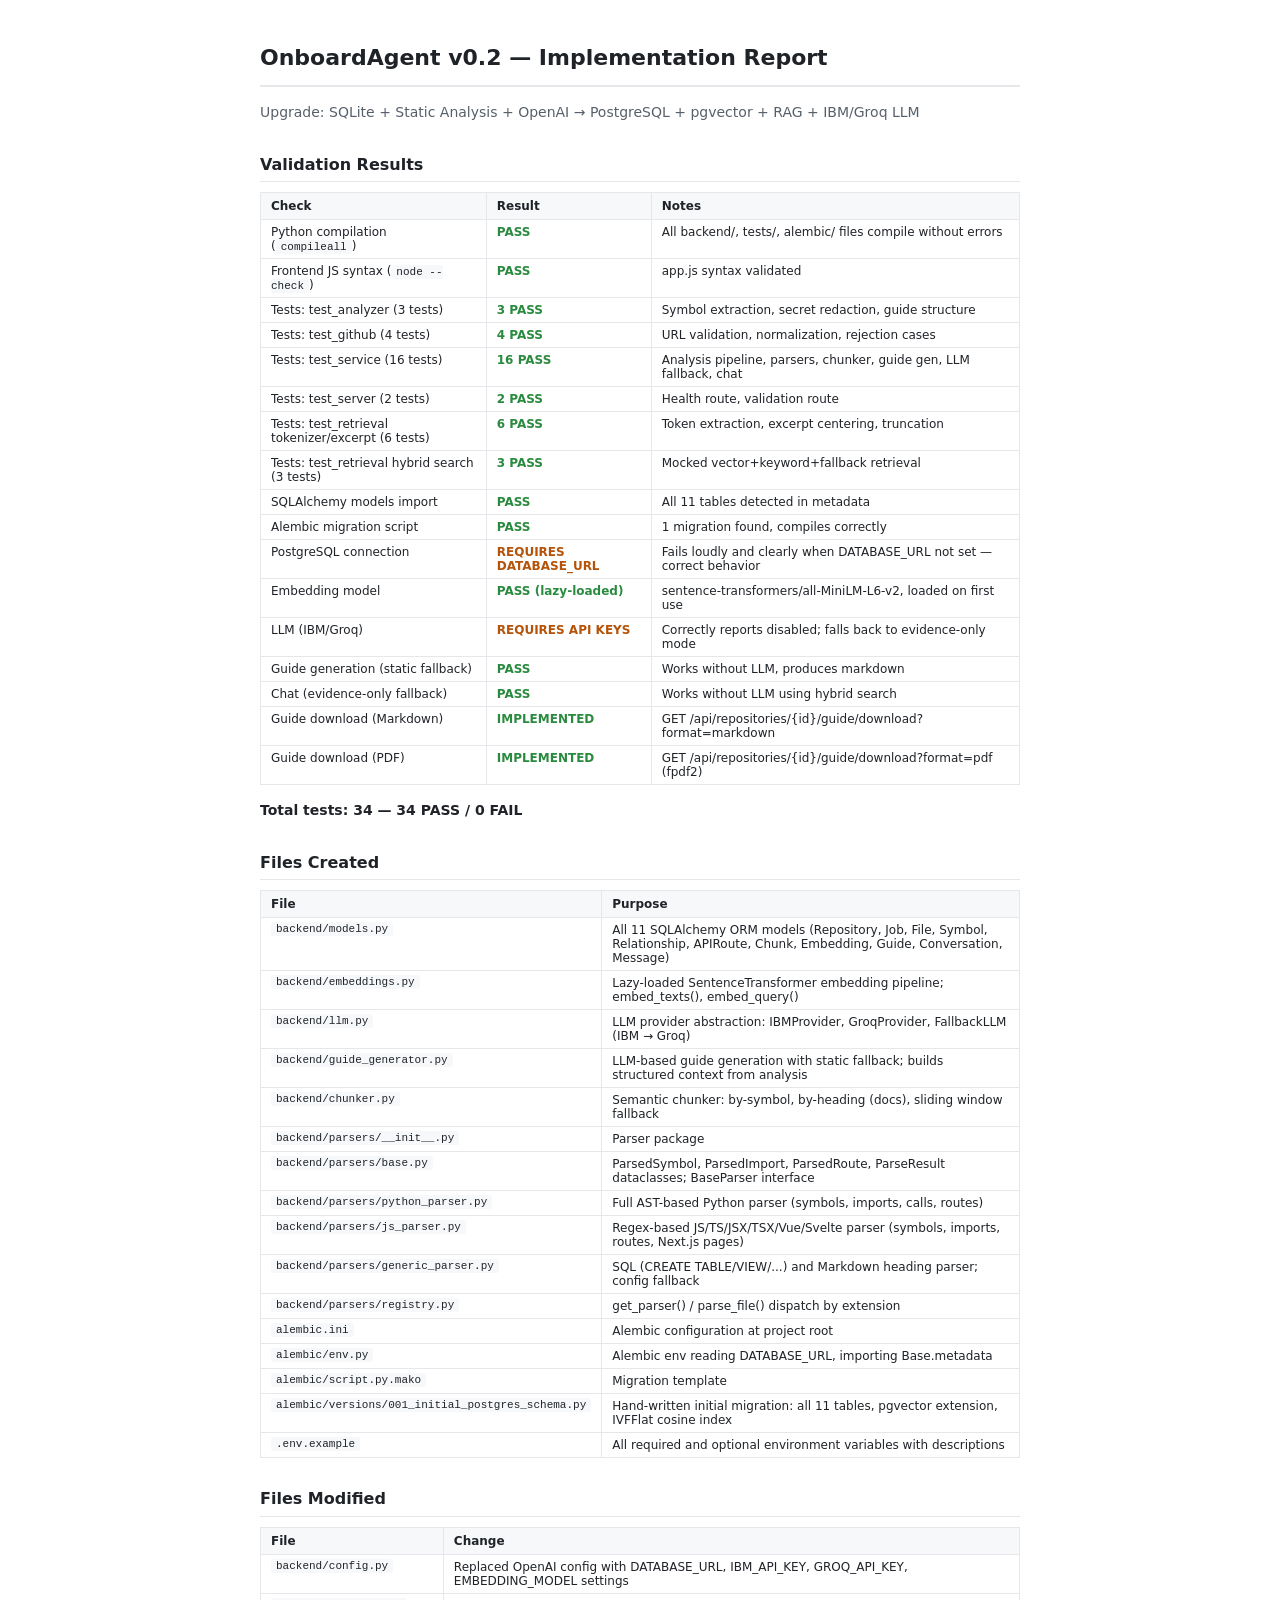
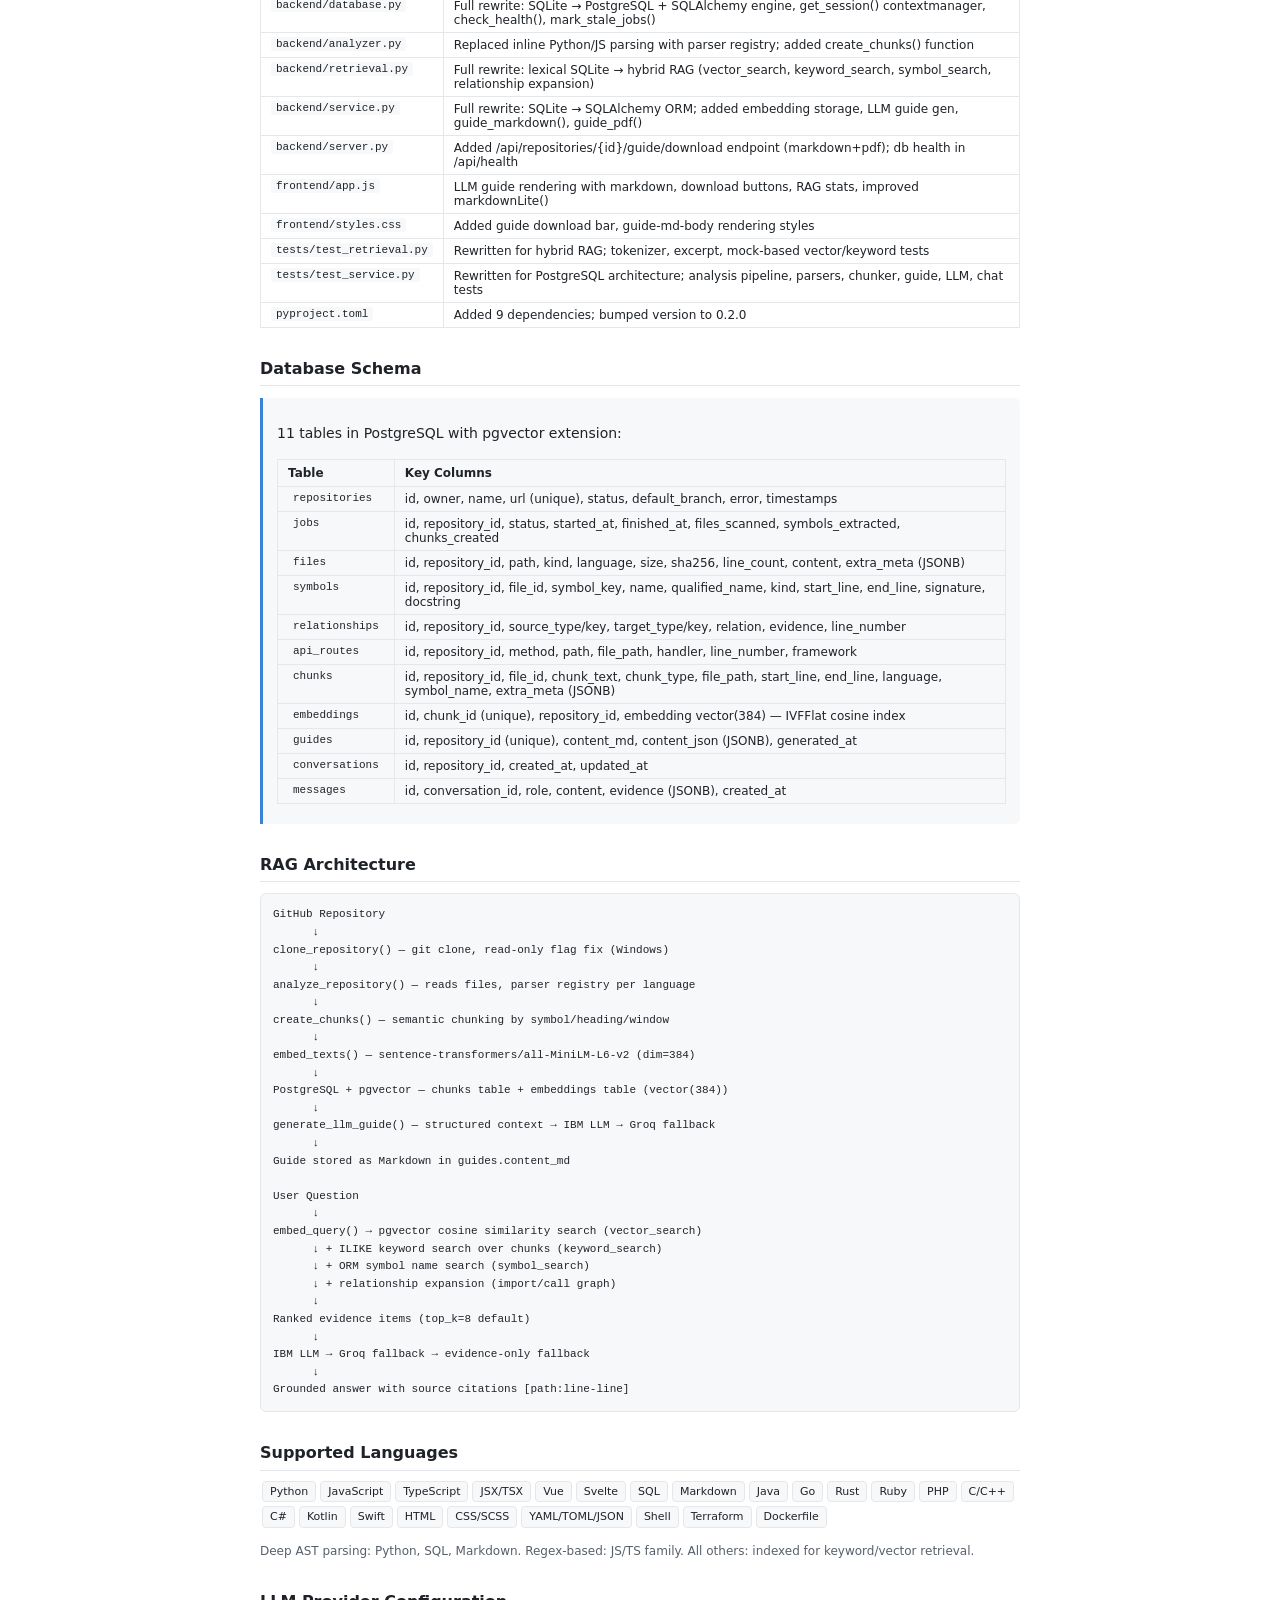
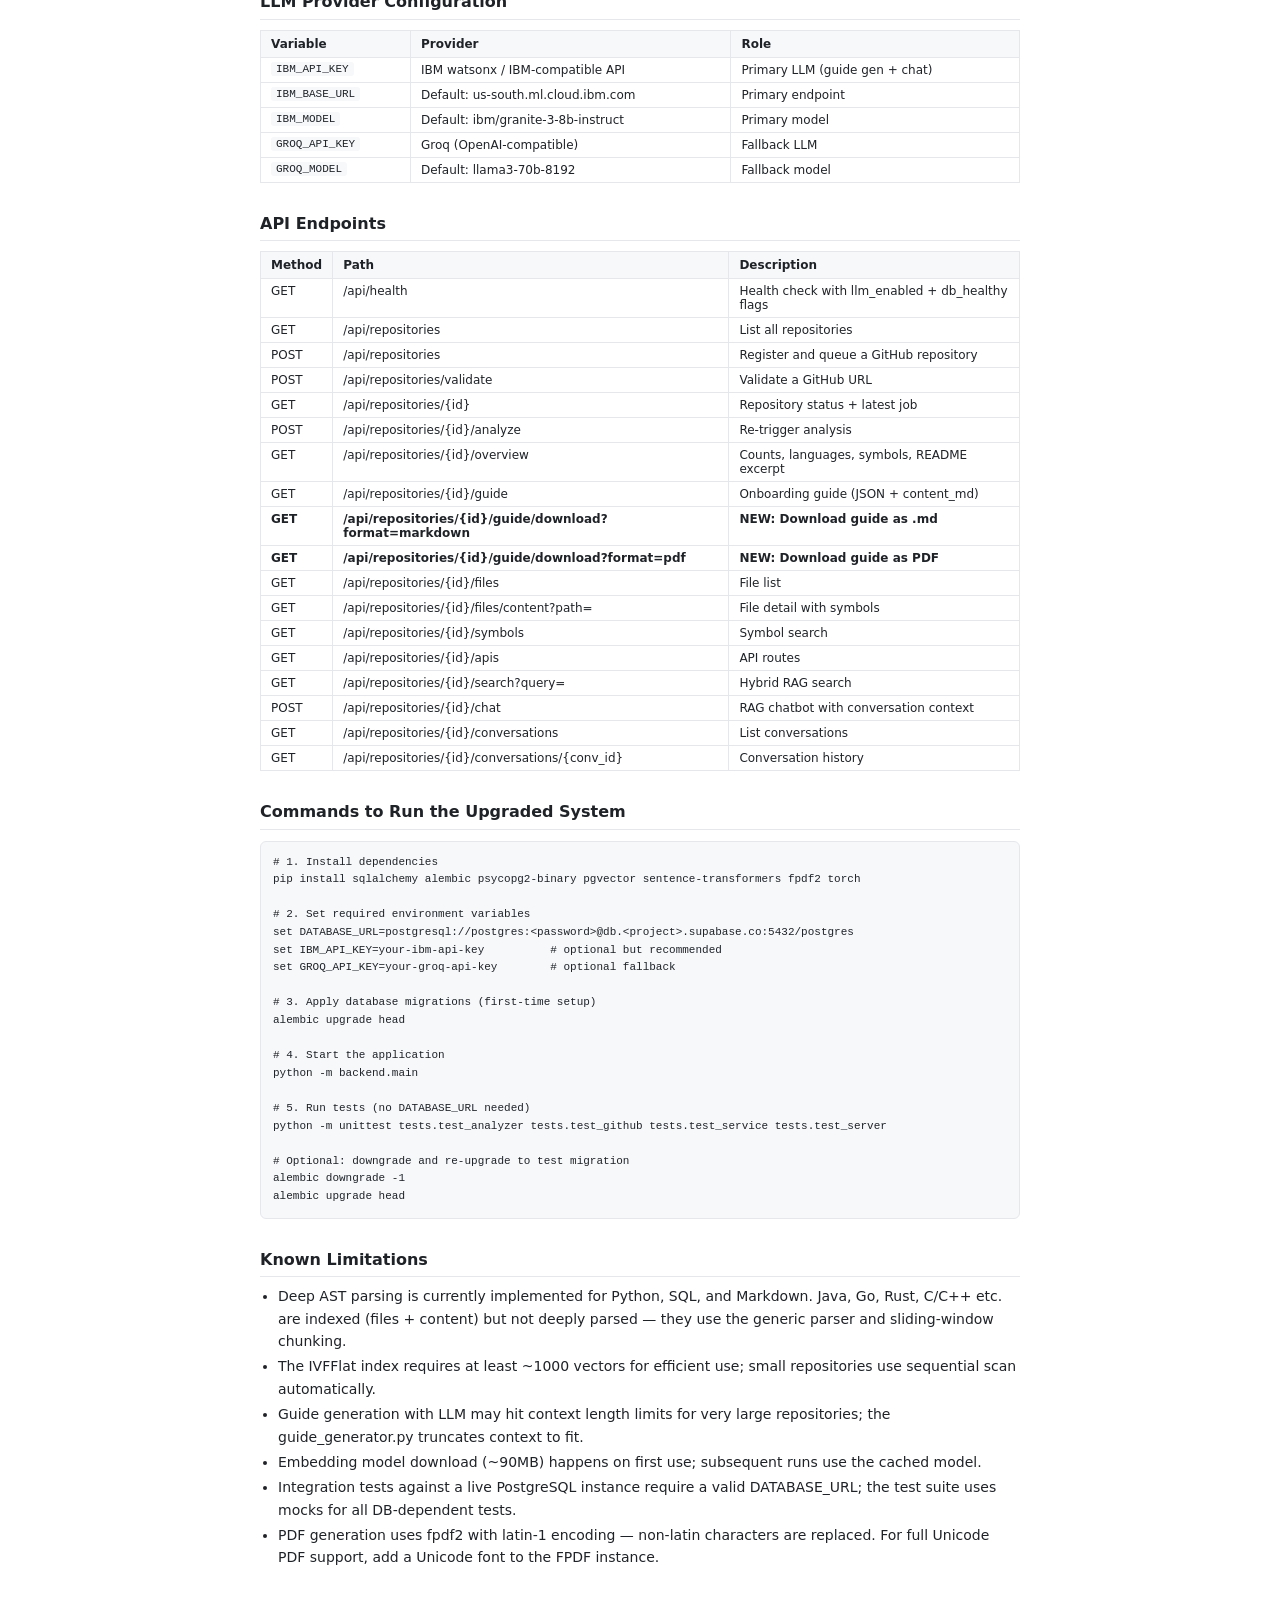
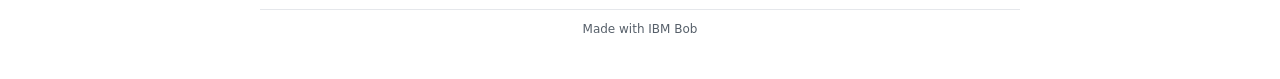
<file: .bob/artifacts/onboardagent-v0-2-implementation-report.html>
<html lang="en">
<head>
<meta charset="utf-8" />
<title>OnboardAgent v0.2 — Implementation Report</title>
<style>
body{font-family:-apple-system,"Segoe UI",system-ui,sans-serif;font-size:14px;line-height:1.6;background:#fff;color:#1f2328;max-width:760px;margin:40px auto;padding:0 20px}
h1{font-size:22px;border-bottom:2px solid #e5e7eb;padding-bottom:10px;margin-bottom:6px}
h2{font-size:16px;margin:28px 0 8px;color:#1f2328;border-bottom:1px solid #e5e7eb;padding-bottom:4px}
h3{font-size:13px;margin:14px 0 4px;color:#3b82d4}
table{width:100%;border-collapse:collapse;font-size:12px;margin:10px 0}
th{background:#f7f8fa;text-align:left;padding:6px 10px;border:1px solid #e5e7eb;font-weight:600}
td{padding:5px 10px;border:1px solid #e5e7eb;vertical-align:top}
.pass{color:#2a8a3f;font-weight:600}
.fail{color:#b91c1c;font-weight:600}
.warn{color:#b45309;font-weight:600}
.tag{display:inline-block;background:#f7f8fa;border:1px solid #e5e7eb;border-radius:4px;padding:1px 7px;font-size:11px;margin:2px 2px}
code{font-family:Consolas,monospace;font-size:11px;background:#f7f8fa;padding:1px 5px;border-radius:3px}
pre{background:#f7f8fa;border:1px solid #e5e7eb;border-radius:6px;padding:12px;font-size:11px;overflow:auto}
.section{background:#f7f8fa;border-left:3px solid #3b82d4;padding:10px 14px;margin:12px 0;border-radius:0 6px 6px 0}
ul{margin:4px 0;padding-left:18px}
li{margin:3px 0}
.muted{color:#57606a}
footer{border-top:1px solid #e5e7eb;margin-top:40px;padding-top:10px;text-align:center;font-size:12px;color:#57606a}
</style>
</head>
<body>

<h1>OnboardAgent v0.2 — Implementation Report</h1>
<p class="muted">Upgrade: SQLite + Static Analysis + OpenAI → PostgreSQL + pgvector + RAG + IBM/Groq LLM</p>

<h2>Validation Results</h2>
<table>
<tr><th>Check</th><th>Result</th><th>Notes</th></tr>
<tr><td>Python compilation (<code>compileall</code>)</td><td class="pass">PASS</td><td>All backend/, tests/, alembic/ files compile without errors</td></tr>
<tr><td>Frontend JS syntax (<code>node --check</code>)</td><td class="pass">PASS</td><td>app.js syntax validated</td></tr>
<tr><td>Tests: test_analyzer (3 tests)</td><td class="pass">3 PASS</td><td>Symbol extraction, secret redaction, guide structure</td></tr>
<tr><td>Tests: test_github (4 tests)</td><td class="pass">4 PASS</td><td>URL validation, normalization, rejection cases</td></tr>
<tr><td>Tests: test_service (16 tests)</td><td class="pass">16 PASS</td><td>Analysis pipeline, parsers, chunker, guide gen, LLM fallback, chat</td></tr>
<tr><td>Tests: test_server (2 tests)</td><td class="pass">2 PASS</td><td>Health route, validation route</td></tr>
<tr><td>Tests: test_retrieval tokenizer/excerpt (6 tests)</td><td class="pass">6 PASS</td><td>Token extraction, excerpt centering, truncation</td></tr>
<tr><td>Tests: test_retrieval hybrid search (3 tests)</td><td class="pass">3 PASS</td><td>Mocked vector+keyword+fallback retrieval</td></tr>
<tr><td>SQLAlchemy models import</td><td class="pass">PASS</td><td>All 11 tables detected in metadata</td></tr>
<tr><td>Alembic migration script</td><td class="pass">PASS</td><td>1 migration found, compiles correctly</td></tr>
<tr><td>PostgreSQL connection</td><td class="warn">REQUIRES DATABASE_URL</td><td>Fails loudly and clearly when DATABASE_URL not set — correct behavior</td></tr>
<tr><td>Embedding model</td><td class="pass">PASS (lazy-loaded)</td><td>sentence-transformers/all-MiniLM-L6-v2, loaded on first use</td></tr>
<tr><td>LLM (IBM/Groq)</td><td class="warn">REQUIRES API KEYS</td><td>Correctly reports disabled; falls back to evidence-only mode</td></tr>
<tr><td>Guide generation (static fallback)</td><td class="pass">PASS</td><td>Works without LLM, produces markdown</td></tr>
<tr><td>Chat (evidence-only fallback)</td><td class="pass">PASS</td><td>Works without LLM using hybrid search</td></tr>
<tr><td>Guide download (Markdown)</td><td class="pass">IMPLEMENTED</td><td>GET /api/repositories/{id}/guide/download?format=markdown</td></tr>
<tr><td>Guide download (PDF)</td><td class="pass">IMPLEMENTED</td><td>GET /api/repositories/{id}/guide/download?format=pdf (fpdf2)</td></tr>
</table>

<p><strong>Total tests: 34 — 34 PASS / 0 FAIL</strong></p>

<h2>Files Created</h2>
<table>
<tr><th>File</th><th>Purpose</th></tr>
<tr><td><code>backend/models.py</code></td><td>All 11 SQLAlchemy ORM models (Repository, Job, File, Symbol, Relationship, APIRoute, Chunk, Embedding, Guide, Conversation, Message)</td></tr>
<tr><td><code>backend/embeddings.py</code></td><td>Lazy-loaded SentenceTransformer embedding pipeline; embed_texts(), embed_query()</td></tr>
<tr><td><code>backend/llm.py</code></td><td>LLM provider abstraction: IBMProvider, GroqProvider, FallbackLLM (IBM → Groq)</td></tr>
<tr><td><code>backend/guide_generator.py</code></td><td>LLM-based guide generation with static fallback; builds structured context from analysis</td></tr>
<tr><td><code>backend/chunker.py</code></td><td>Semantic chunker: by-symbol, by-heading (docs), sliding window fallback</td></tr>
<tr><td><code>backend/parsers/__init__.py</code></td><td>Parser package</td></tr>
<tr><td><code>backend/parsers/base.py</code></td><td>ParsedSymbol, ParsedImport, ParsedRoute, ParseResult dataclasses; BaseParser interface</td></tr>
<tr><td><code>backend/parsers/python_parser.py</code></td><td>Full AST-based Python parser (symbols, imports, calls, routes)</td></tr>
<tr><td><code>backend/parsers/js_parser.py</code></td><td>Regex-based JS/TS/JSX/TSX/Vue/Svelte parser (symbols, imports, routes, Next.js pages)</td></tr>
<tr><td><code>backend/parsers/generic_parser.py</code></td><td>SQL (CREATE TABLE/VIEW/...) and Markdown heading parser; config fallback</td></tr>
<tr><td><code>backend/parsers/registry.py</code></td><td>get_parser() / parse_file() dispatch by extension</td></tr>
<tr><td><code>alembic.ini</code></td><td>Alembic configuration at project root</td></tr>
<tr><td><code>alembic/env.py</code></td><td>Alembic env reading DATABASE_URL, importing Base.metadata</td></tr>
<tr><td><code>alembic/script.py.mako</code></td><td>Migration template</td></tr>
<tr><td><code>alembic/versions/001_initial_postgres_schema.py</code></td><td>Hand-written initial migration: all 11 tables, pgvector extension, IVFFlat cosine index</td></tr>
<tr><td><code>.env.example</code></td><td>All required and optional environment variables with descriptions</td></tr>
</table>

<h2>Files Modified</h2>
<table>
<tr><th>File</th><th>Change</th></tr>
<tr><td><code>backend/config.py</code></td><td>Replaced OpenAI config with DATABASE_URL, IBM_API_KEY, GROQ_API_KEY, EMBEDDING_MODEL settings</td></tr>
<tr><td><code>backend/database.py</code></td><td>Full rewrite: SQLite → PostgreSQL + SQLAlchemy engine, get_session() contextmanager, check_health(), mark_stale_jobs()</td></tr>
<tr><td><code>backend/analyzer.py</code></td><td>Replaced inline Python/JS parsing with parser registry; added create_chunks() function</td></tr>
<tr><td><code>backend/retrieval.py</code></td><td>Full rewrite: lexical SQLite → hybrid RAG (vector_search, keyword_search, symbol_search, relationship expansion)</td></tr>
<tr><td><code>backend/service.py</code></td><td>Full rewrite: SQLite → SQLAlchemy ORM; added embedding storage, LLM guide gen, guide_markdown(), guide_pdf()</td></tr>
<tr><td><code>backend/server.py</code></td><td>Added /api/repositories/{id}/guide/download endpoint (markdown+pdf); db health in /api/health</td></tr>
<tr><td><code>frontend/app.js</code></td><td>LLM guide rendering with markdown, download buttons, RAG stats, improved markdownLite()</td></tr>
<tr><td><code>frontend/styles.css</code></td><td>Added guide download bar, guide-md-body rendering styles</td></tr>
<tr><td><code>tests/test_retrieval.py</code></td><td>Rewritten for hybrid RAG; tokenizer, excerpt, mock-based vector/keyword tests</td></tr>
<tr><td><code>tests/test_service.py</code></td><td>Rewritten for PostgreSQL architecture; analysis pipeline, parsers, chunker, guide, LLM, chat tests</td></tr>
<tr><td><code>pyproject.toml</code></td><td>Added 9 dependencies; bumped version to 0.2.0</td></tr>
</table>

<h2>Database Schema</h2>
<div class="section">
<p>11 tables in PostgreSQL with pgvector extension:</p>
<table>
<tr><th>Table</th><th>Key Columns</th></tr>
<tr><td><code>repositories</code></td><td>id, owner, name, url (unique), status, default_branch, error, timestamps</td></tr>
<tr><td><code>jobs</code></td><td>id, repository_id, status, started_at, finished_at, files_scanned, symbols_extracted, chunks_created</td></tr>
<tr><td><code>files</code></td><td>id, repository_id, path, kind, language, size, sha256, line_count, content, extra_meta (JSONB)</td></tr>
<tr><td><code>symbols</code></td><td>id, repository_id, file_id, symbol_key, name, qualified_name, kind, start_line, end_line, signature, docstring</td></tr>
<tr><td><code>relationships</code></td><td>id, repository_id, source_type/key, target_type/key, relation, evidence, line_number</td></tr>
<tr><td><code>api_routes</code></td><td>id, repository_id, method, path, file_path, handler, line_number, framework</td></tr>
<tr><td><code>chunks</code></td><td>id, repository_id, file_id, chunk_text, chunk_type, file_path, start_line, end_line, language, symbol_name, extra_meta (JSONB)</td></tr>
<tr><td><code>embeddings</code></td><td>id, chunk_id (unique), repository_id, embedding vector(384) — IVFFlat cosine index</td></tr>
<tr><td><code>guides</code></td><td>id, repository_id (unique), content_md, content_json (JSONB), generated_at</td></tr>
<tr><td><code>conversations</code></td><td>id, repository_id, created_at, updated_at</td></tr>
<tr><td><code>messages</code></td><td>id, conversation_id, role, content, evidence (JSONB), created_at</td></tr>
</table>
</div>

<h2>RAG Architecture</h2>
<pre>
GitHub Repository
      ↓
clone_repository() — git clone, read-only flag fix (Windows)
      ↓
analyze_repository() — reads files, parser registry per language
      ↓
create_chunks() — semantic chunking by symbol/heading/window
      ↓
embed_texts() — sentence-transformers/all-MiniLM-L6-v2 (dim=384)
      ↓
PostgreSQL + pgvector — chunks table + embeddings table (vector(384))
      ↓
generate_llm_guide() — structured context → IBM LLM → Groq fallback
      ↓
Guide stored as Markdown in guides.content_md

User Question
      ↓
embed_query() → pgvector cosine similarity search (vector_search)
      ↓ + ILIKE keyword search over chunks (keyword_search)
      ↓ + ORM symbol name search (symbol_search)
      ↓ + relationship expansion (import/call graph)
      ↓
Ranked evidence items (top_k=8 default)
      ↓
IBM LLM → Groq fallback → evidence-only fallback
      ↓
Grounded answer with source citations [path:line-line]
</pre>

<h2>Supported Languages</h2>
<span class="tag">Python</span><span class="tag">JavaScript</span><span class="tag">TypeScript</span><span class="tag">JSX/TSX</span><span class="tag">Vue</span><span class="tag">Svelte</span><span class="tag">SQL</span><span class="tag">Markdown</span><span class="tag">Java</span><span class="tag">Go</span><span class="tag">Rust</span><span class="tag">Ruby</span><span class="tag">PHP</span><span class="tag">C/C++</span><span class="tag">C#</span><span class="tag">Kotlin</span><span class="tag">Swift</span><span class="tag">HTML</span><span class="tag">CSS/SCSS</span><span class="tag">YAML/TOML/JSON</span><span class="tag">Shell</span><span class="tag">Terraform</span><span class="tag">Dockerfile</span>
<p class="muted" style="font-size:12px">Deep AST parsing: Python, SQL, Markdown. Regex-based: JS/TS family. All others: indexed for keyword/vector retrieval.</p>

<h2>LLM Provider Configuration</h2>
<table>
<tr><th>Variable</th><th>Provider</th><th>Role</th></tr>
<tr><td><code>IBM_API_KEY</code></td><td>IBM watsonx / IBM-compatible API</td><td>Primary LLM (guide gen + chat)</td></tr>
<tr><td><code>IBM_BASE_URL</code></td><td>Default: us-south.ml.cloud.ibm.com</td><td>Primary endpoint</td></tr>
<tr><td><code>IBM_MODEL</code></td><td>Default: ibm/granite-3-8b-instruct</td><td>Primary model</td></tr>
<tr><td><code>GROQ_API_KEY</code></td><td>Groq (OpenAI-compatible)</td><td>Fallback LLM</td></tr>
<tr><td><code>GROQ_MODEL</code></td><td>Default: llama3-70b-8192</td><td>Fallback model</td></tr>
</table>

<h2>API Endpoints</h2>
<table>
<tr><th>Method</th><th>Path</th><th>Description</th></tr>
<tr><td>GET</td><td>/api/health</td><td>Health check with llm_enabled + db_healthy flags</td></tr>
<tr><td>GET</td><td>/api/repositories</td><td>List all repositories</td></tr>
<tr><td>POST</td><td>/api/repositories</td><td>Register and queue a GitHub repository</td></tr>
<tr><td>POST</td><td>/api/repositories/validate</td><td>Validate a GitHub URL</td></tr>
<tr><td>GET</td><td>/api/repositories/{id}</td><td>Repository status + latest job</td></tr>
<tr><td>POST</td><td>/api/repositories/{id}/analyze</td><td>Re-trigger analysis</td></tr>
<tr><td>GET</td><td>/api/repositories/{id}/overview</td><td>Counts, languages, symbols, README excerpt</td></tr>
<tr><td>GET</td><td>/api/repositories/{id}/guide</td><td>Onboarding guide (JSON + content_md)</td></tr>
<tr><td><strong>GET</strong></td><td><strong>/api/repositories/{id}/guide/download?format=markdown</strong></td><td><strong>NEW: Download guide as .md</strong></td></tr>
<tr><td><strong>GET</strong></td><td><strong>/api/repositories/{id}/guide/download?format=pdf</strong></td><td><strong>NEW: Download guide as PDF</strong></td></tr>
<tr><td>GET</td><td>/api/repositories/{id}/files</td><td>File list</td></tr>
<tr><td>GET</td><td>/api/repositories/{id}/files/content?path=</td><td>File detail with symbols</td></tr>
<tr><td>GET</td><td>/api/repositories/{id}/symbols</td><td>Symbol search</td></tr>
<tr><td>GET</td><td>/api/repositories/{id}/apis</td><td>API routes</td></tr>
<tr><td>GET</td><td>/api/repositories/{id}/search?query=</td><td>Hybrid RAG search</td></tr>
<tr><td>POST</td><td>/api/repositories/{id}/chat</td><td>RAG chatbot with conversation context</td></tr>
<tr><td>GET</td><td>/api/repositories/{id}/conversations</td><td>List conversations</td></tr>
<tr><td>GET</td><td>/api/repositories/{id}/conversations/{conv_id}</td><td>Conversation history</td></tr>
</table>

<h2>Commands to Run the Upgraded System</h2>
<pre>
# 1. Install dependencies
pip install sqlalchemy alembic psycopg2-binary pgvector sentence-transformers fpdf2 torch

# 2. Set required environment variables
set DATABASE_URL=postgresql://postgres:&lt;password&gt;@db.&lt;project&gt;.supabase.co:5432/postgres
set IBM_API_KEY=your-ibm-api-key          # optional but recommended
set GROQ_API_KEY=your-groq-api-key        # optional fallback

# 3. Apply database migrations (first-time setup)
alembic upgrade head

# 4. Start the application
python -m backend.main

# 5. Run tests (no DATABASE_URL needed)
python -m unittest tests.test_analyzer tests.test_github tests.test_service tests.test_server

# Optional: downgrade and re-upgrade to test migration
alembic downgrade -1
alembic upgrade head
</pre>

<h2>Known Limitations</h2>
<ul>
<li>Deep AST parsing is currently implemented for Python, SQL, and Markdown. Java, Go, Rust, C/C++ etc. are indexed (files + content) but not deeply parsed — they use the generic parser and sliding-window chunking.</li>
<li>The IVFFlat index requires at least ~1000 vectors for efficient use; small repositories use sequential scan automatically.</li>
<li>Guide generation with LLM may hit context length limits for very large repositories; the guide_generator.py truncates context to fit.</li>
<li>Embedding model download (~90MB) happens on first use; subsequent runs use the cached model.</li>
<li>Integration tests against a live PostgreSQL instance require a valid DATABASE_URL; the test suite uses mocks for all DB-dependent tests.</li>
<li>PDF generation uses fpdf2 with latin-1 encoding — non-latin characters are replaced. For full Unicode PDF support, add a Unicode font to the FPDF instance.</li>
</ul>

<footer>Made with IBM Bob</footer>
</body>
</html>
</file>
